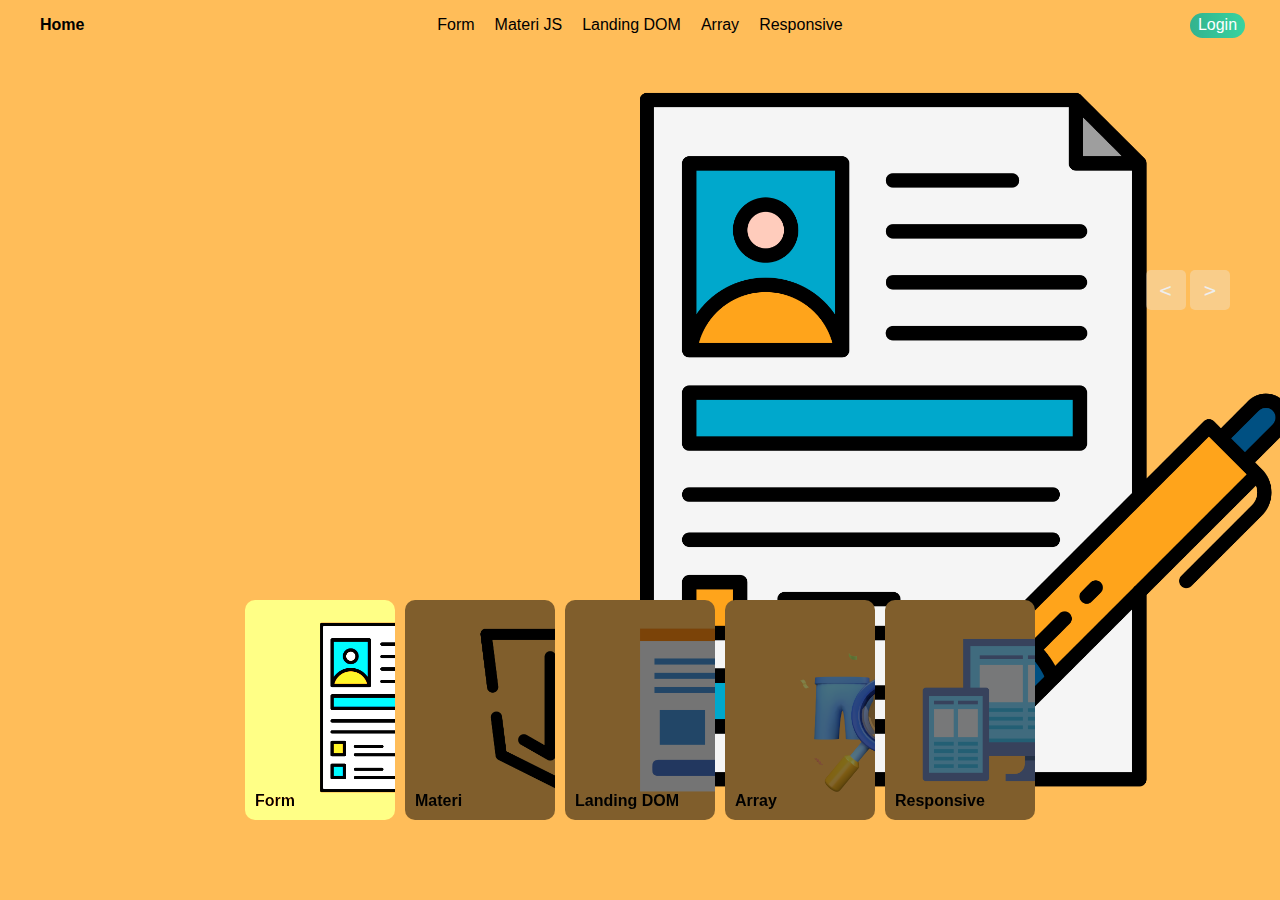
<file: index.html>
<!DOCTYPE html>
<html lang="en">
<head>
    <meta charset="UTF-8">
    <meta name="viewport" content="width=device-width, initial-scale=1.0">
    <link rel="stylesheet" href="css/style.css">
    <title>Home</title>
</head>
<body>
    <header>
        <div class="tugas" id="tugas"><a href="index.html">Home</a></div>
        <ul class="menu">
            <li><a href="form.html">Form</a></li>
            <li><a href="materi.html">Materi JS</a></li>
            <li><a href="landingdom.html">Landing DOM</a></li>
            <li><a href="productapi.html">Array</a></li>
            <li><a href="product-responsive.html">Responsive</a></li>
        </ul>
        <div class="login" id="login">
            <a href="login-responsive.html"><input type="submit" value="Login" class="btn"></a>
        </div>
    </header>

    <div class="slider">
        <div class="list">
            <div class="item active">
                <img src="img/bg-form.png" alt="">
                <div class="content">
                    <p>halaman</p>
                    <h2>Formulir</h2>
                    <p>
                        Halaman formulir yang berisi beberapa kolom registrasi yang termasuk di dalam penugasan Tugas P6 <br>
                        <br>
                        <a href="form.html" style="text-decoration: none;"> Selengkapnya >></a>
                    </p>
                </div>
            </div>

            <div class="item">
                <img src="img/bg-materi.png" alt="">
                <div class="content">
                    <p>halaman</p>
                    <h2>Materi JS</h2>
                    <p>
                        Halaman Materi yang berisi rangkuman materi mengenai JavaScript pada penyampaian materi <br>
                        <br>
                        <a href="materi.html" style="text-decoration: none;"> Selengkapnya >></a>
                    </p>
                </div>
            </div>

            <div class="item">
                <img src="img/bg-landing.png" alt="">
                <div class="content">
                    <p>halaman</p>
                    <h2>Landing DOM</h2>
                    <p>
                        Halaman Landing DOM yang berisi tampilan landing page sebagai implementasi dari materi JavaScript DOM untuk tugas P7<br>
                        <br>
                        <a href="landingdom.html" style="text-decoration: none;"> Selengkapnya >></a>
                    </p>
                </div>
            </div>


            <div class="item">
                <img src="img/bg-produk.png" alt="">
                <div class="content">
                    <p>halaman</p>
                    <h2>Array</h2>
                    <p>
                        Halaman Array yang berisi data list produk yang ditambahkan dan ditampilkan dengan bantuan API untuk tugas P8 <br>
                        <br>
                        <a href="productapi.html" style="text-decoration: none;"> Selengkapnya >></a>
                    </p>
                </div>
            </div>

            <div class="item">
                <img src="img/bg-responsive.png" alt="">
                <div class="content">
                    <p>halaman</p>
                    <h2>Responsive</h2>
                    <p>
                        Halaman Responsive yang berisi tampilan halaman website dengan kemampuan responsive dalam beberapa ukuran layar untuk tugas P9 <br>
                        <br>
                        <a href="product-responsive.html" style="text-decoration: none;"> Selengkapnya >></a>
                    </p>
                </div>
            </div>
        </div>

        <div class="arrows">
            <button id="prev"></button>
            <button id="next"></button>
        </div>

        <div class="thumbnail">
            <div class="item active">
                <img src="img/bg-form.png" alt="">
                <div class="content">
                    Form
                </div>
            </div>
            <div class="item">
                <img src="img/bg-materi.png" alt="">
                <div class="content">
                    Materi
                </div>
            </div>
            <div class="item">
                <img src="img/bg-landing.png" alt="">
                <div class="content">
                    Landing DOM
                </div>
            </div>
            <div class="item">
                <img src="img/bg-produk.png" alt="">
                <div class="content">
                    Array
                </div>
            </div>
            <div class="item">
                <img src="img/bg-responsive.png" alt="">
                <div class="content">
                    Responsive
                </div>
            </div>
        </div>
    </div>
</body>

<script src="js/script.js"></script>
</html>
</file>
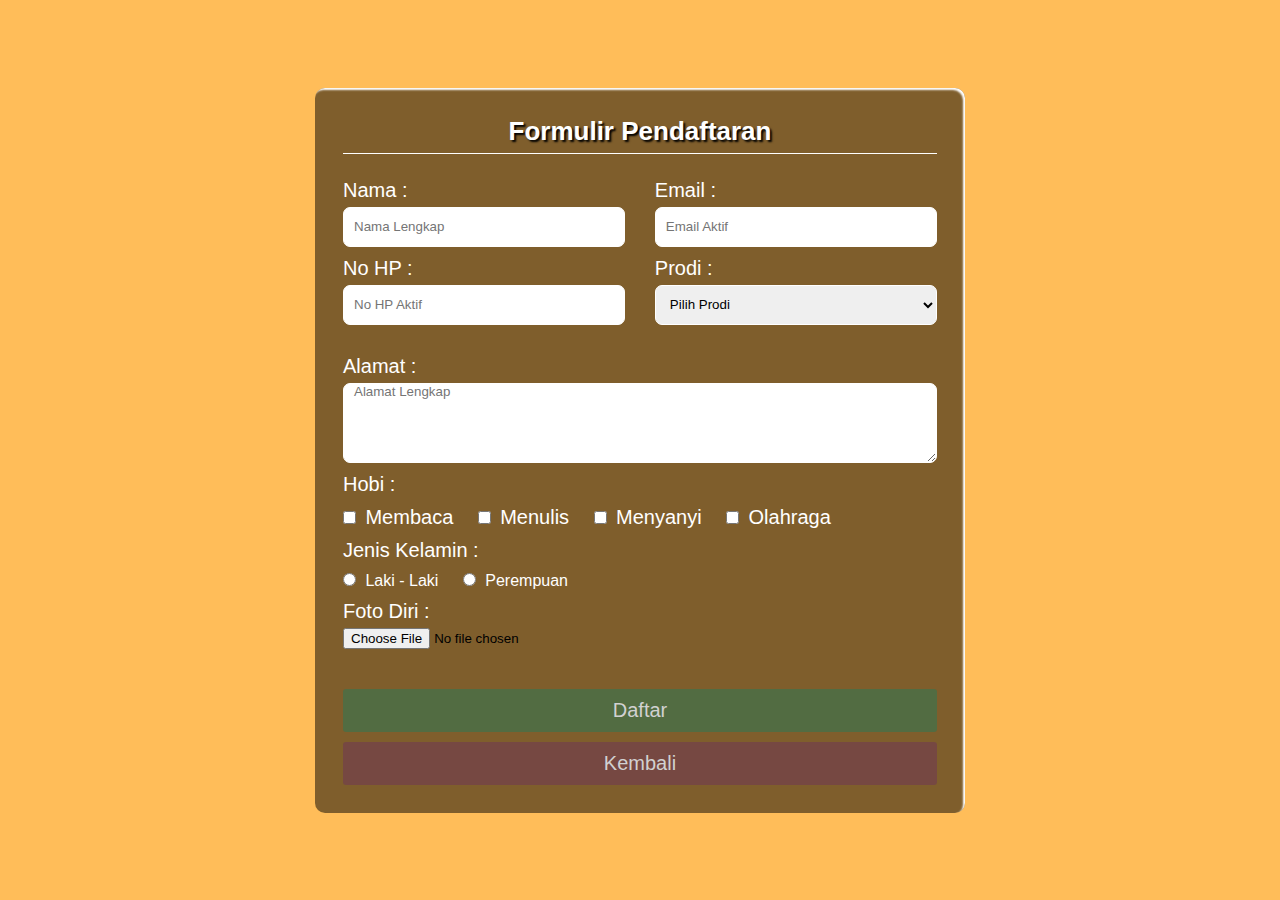
<file: form.html>
<!DOCTYPE html>
<html lang="en">
<head>
    <meta charset="UTF-8">
    <meta name="viewport" content="width=device-width, initial-scale=1.0">
    <link rel="stylesheet" href="css/form.css">
    <title>Formulir</title>
</head>
<body>
    <div class="container">
        <h1 class="form-title">Formulir Pendaftaran</h1>
        <form action="index.html" method="get">
            <div class="main-user-info">
                <div class="user-input-box">
                    <label for="nama">Nama :</label> <br>
                    <input type="text" placeholder="Nama Lengkap">
                </div>

                <div class="user-input-box">
                    <label for="email">Email :</label> <br>
                    <input type="text" placeholder="Email Aktif">
                </div>
                
                <div class="user-input-box">
                    <label for="nohp">No HP :</label> <br>
                    <input type="text" placeholder="No HP Aktif">
                </div>

                <div class="user-input-box">
                    <label for="prodi">Prodi :</label> <br>
                    <select id="prodi" name="prodi">
                      <option value="" disabled selected>Pilih Prodi</option>
                      <option value="nilai1">Teknik Informatika</option>
                      <option value="nilai2">Sistem Informasi</option>
                    </select>
                </div>        
            </div>
            
            <div class="alamat-input-box">
                <label for="alamat">Alamat :</label> <br>
                <textarea name="alamat" id="" cols="30" rows="5" placeholder="Alamat Lengkap"></textarea>
            </div>

            <div class="hobi-input-box">
                <label for="hobi">Hobi :</label> <br>
                <div class="hobi-category">
                    <input type="checkbox" name="membaca"> 
                    <label for="hobi1">Membaca</label> 
                    <input type="checkbox" name="menulis"> 
                    <label for="hobi1">Menulis</label> 
                    <input type="checkbox" name="menyanyi"> 
                    <label for="hobi1">Menyanyi</label> 
                    <input type="checkbox" name="olahraga"> 
                    <label for="hobi1">Olahraga</label> 
                </div>
            </div>
            
            <div class="gender-user-info">
                <span class="gender-title">Jenis Kelamin :</span>
                <div class="gender-category">
                    <input type="radio" name="gender" id="male">
                    <label for="male">Laki - Laki</label>
                    <input type="radio" name="gender" id="female">
                    <label for="female">Perempuan</label>
                </div>
            </div>

            <div class="foto-input-box">
                <label for="foto">Foto Diri :</label> <br>
                <input type="file">
            </div>

            <div class="form-submit-btn">
                <input type="submit" value="Daftar">
            </div>

            <div class="form-cancel-btn">
                <a href="index.html"><input type="submit" value="Kembali"></a>
            </div>
        </form>
    </div>
</body>
</html>
</file>
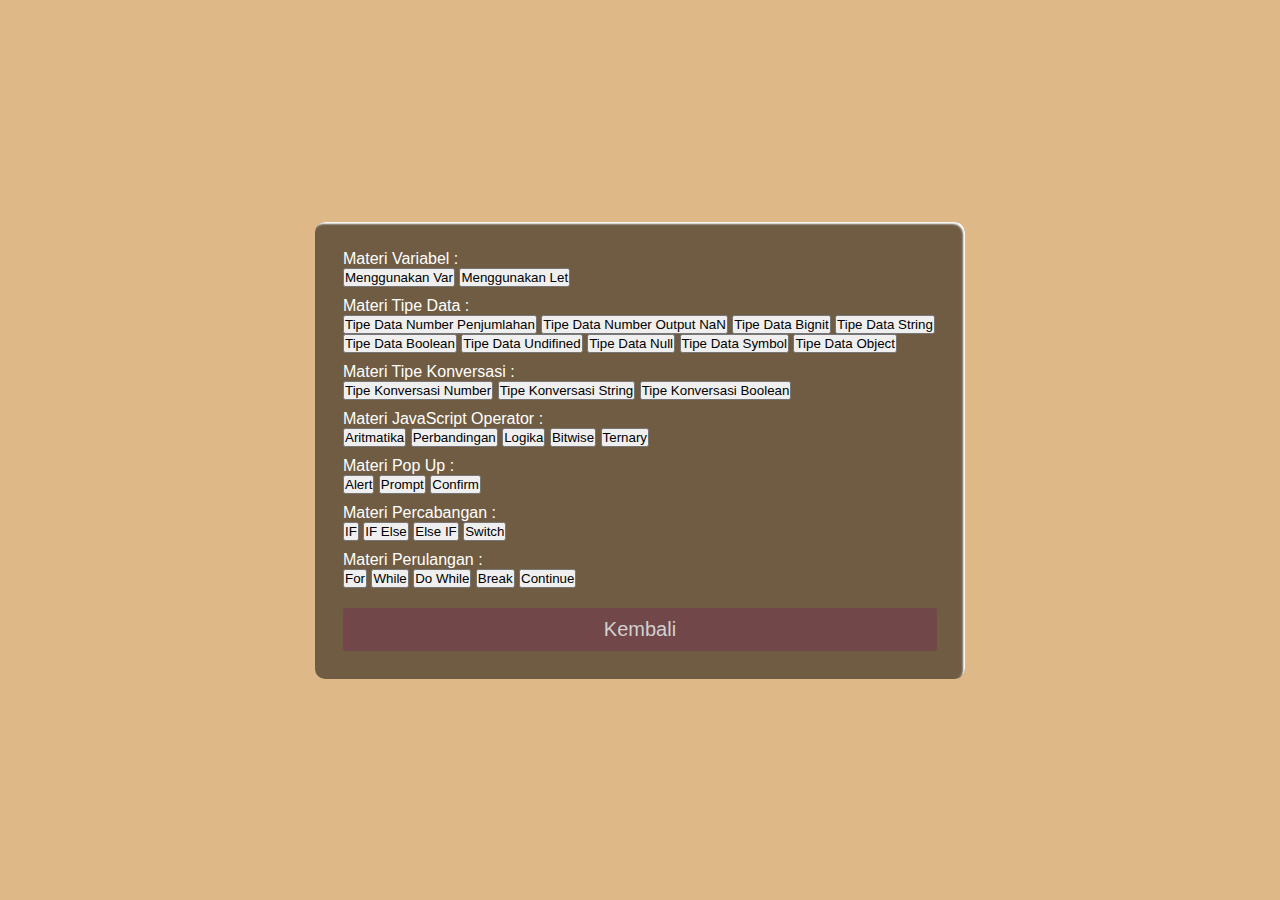
<file: jsdasar.html>
<!DOCTYPE html>
<html lang="en">
<head>
    <meta charset="UTF-8">
    <meta name="viewport" content="width=device-width, initial-scale=1.0">
    <link rel="stylesheet" href="css/materi6.css">
    <title>Materi 6</title>
</head>
<body>
    <div class="container">
        <div class="content">
            <div class="materi">
                <label for="variabel">Materi Variabel :</label> <br>
                <button id="var">Menggunakan Var</button>
                <button id="let">Menggunakan Let</button>
            </div>

            <div class="materi">
                <label for="variabel">Materi Tipe Data :</label> <br>
                <button id="penjumlahan"> Tipe Data Number Penjumlahan</button> 
                <button id="infinity"> Tipe Data Number Output NaN</button> 
                <button id="bignit"> Tipe Data Bignit</button> 
                <button id="string"> Tipe Data String</button> 
                <button id="boolean"> Tipe Data Boolean</button> 
                <button id="undifined"> Tipe Data Undifined</button> 
                <button id="null"> Tipe Data Null</button> 
                <button id="symbol"> Tipe Data Symbol</button> 
                <button id="object"> Tipe Data Object</button> 
            </div>

            <div class="materi">
                <label for="variabel">Materi Tipe Konversasi :</label> <br>
                <button id="kon-number"> Tipe Konversasi Number</button> 
                <button id="kon-string"> Tipe Konversasi String</button> 
                <button id="kon-boolean"> Tipe Konversasi Boolean</button> 
            </div>

            <div class="materi">
                <label for="variabel">Materi JavaScript Operator :</label> <br>
                <button id="aritmatika"> Aritmatika</button> 
                <button id="perbandingan"> Perbandingan</button> 
                <button id="logika"> Logika</button> 
                <button id="bitwise"> Bitwise</button> 
                <button id="ternary"> Ternary</button> 
            </div>

            <div class="materi">
                <label for="variabel">Materi Pop Up :</label> <br>
                <button id="alert"> Alert</button> 
                <button id="prompt"> Prompt</button> 
                <button id="confirm"> Confirm</button> 
            </div>

            <div class="materi">
                <label for="variabel">Materi Percabangan :</label> <br>
                <button id="if"> IF</button> 
                <button id="if-else"> IF Else</button> 
                <button id="else-if"> Else IF</button> 
                <button id="switch"> Switch</button> 
            </div>

            <div class="materi">
                <label for="variabel">Materi Perulangan :</label> <br>
                <button id="for"> For</button> 
                <button id="while"> While</button> 
                <button id="do-while"> Do While</button> 
                <button id="break"> Break</button> 
                <button id="continue"> Continue</button> 
            </div>
        </div>
        
        <div class="form-cancel-btn">
            <a href="materi.html"><input type="submit" value="Kembali"></a>
        </div>
    </div>
</body>
<script src="js/materi6.js"></script>
</html>
</file>
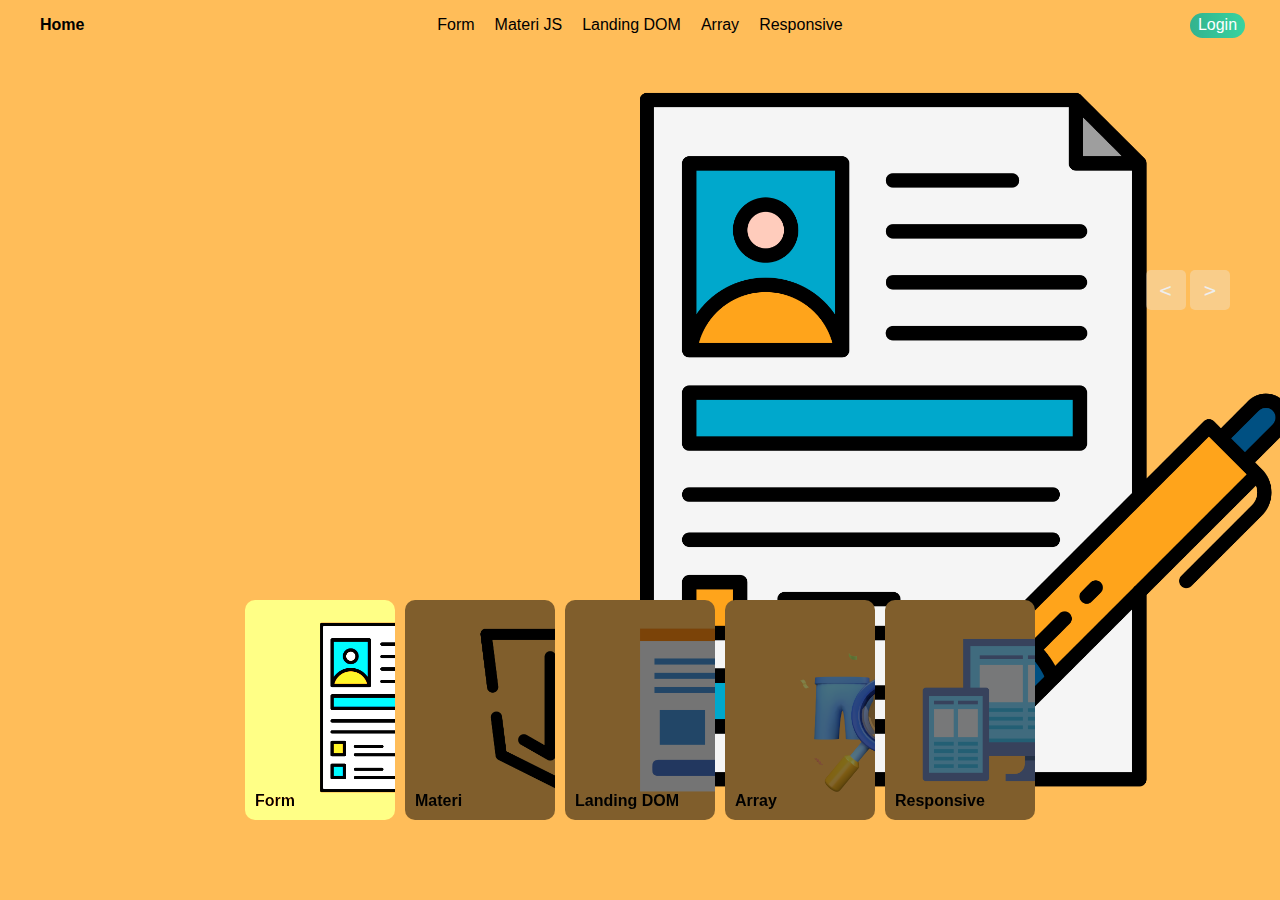
<file: landingdom.html>
<!DOCTYPE html>
<html lang="en">
<head>
    <meta charset="UTF-8">
    <meta name="viewport" content="width=device-width, initial-scale=1.0">
    <link rel="stylesheet" href="css/style.css">
    <title>Home</title>
</head>
<body>
    <header>
        <div class="tugas" id="tugas"><a href="index.html">Home</a></div>
        <ul class="menu">
            <li><a href="form.html">Form</a></li>
            <li><a href="materi.html">Materi JS</a></li>
            <li><a href="landingdom.html">Landing DOM</a></li>
            <li><a href="productapi.html">Array</a></li>
            <li><a href="product-responsive.html">Responsive</a></li>
        </ul>
        <div class="login" id="login">
            <a href="login-responsive.html"><input type="submit" value="Login" class="btn"></a>
        </div>
    </header>

    <div class="slider">
        <div class="list">
            <div class="item active">
                <img src="img/bg-form.png" alt="">
                <div class="content">
                    <p>halaman</p>
                    <h2>Formulir</h2>
                    <p>
                        Halaman formulir yang berisi beberapa kolom registrasi yang termasuk di dalam penugasan Tugas P6 <br>
                        <br>
                        <a href="form.html" style="text-decoration: none;"> Selengkapnya >></a>
                    </p>
                </div>
            </div>

            <div class="item">
                <img src="img/bg-materi.png" alt="">
                <div class="content">
                    <p>halaman</p>
                    <h2>Materi JS</h2>
                    <p>
                        Halaman Materi yang berisi rangkuman materi mengenai JavaScript pada penyampaian materi <br>
                        <br>
                        <a href="materi.html" style="text-decoration: none;"> Selengkapnya >></a>
                    </p>
                </div>
            </div>

            <div class="item">
                <img src="img/bg-landing.png" alt="">
                <div class="content">
                    <p>halaman</p>
                    <h2>Landing DOM</h2>
                    <p>
                        Halaman Landing DOM yang berisi tampilan landing page sebagai implementasi dari materi JavaScript DOM untuk tugas P7<br>
                        <br>
                        <a href="landingdom.html" style="text-decoration: none;"> Selengkapnya >></a>
                    </p>
                </div>
            </div>


            <div class="item">
                <img src="img/bg-produk.png" alt="">
                <div class="content">
                    <p>halaman</p>
                    <h2>Array</h2>
                    <p>
                        Halaman Array yang berisi data list produk yang ditambahkan dan ditampilkan dengan bantuan API untuk tugas P8 <br>
                        <br>
                        <a href="productapi.html" style="text-decoration: none;"> Selengkapnya >></a>
                    </p>
                </div>
            </div>

            <div class="item">
                <img src="img/bg-responsive.png" alt="">
                <div class="content">
                    <p>halaman</p>
                    <h2>Responsive</h2>
                    <p>
                        Halaman Responsive yang berisi tampilan halaman website dengan kemampuan responsive dalam beberapa ukuran layar untuk tugas P9 <br>
                        <br>
                        <a href="product-responsive.html" style="text-decoration: none;"> Selengkapnya >></a>
                    </p>
                </div>
            </div>
        </div>

        <div class="arrows">
            <button id="prev"></button>
            <button id="next"></button>
        </div>

        <div class="thumbnail">
            <div class="item active">
                <img src="img/bg-form.png" alt="">
                <div class="content">
                    Form
                </div>
            </div>
            <div class="item">
                <img src="img/bg-materi.png" alt="">
                <div class="content">
                    Materi
                </div>
            </div>
            <div class="item">
                <img src="img/bg-landing.png" alt="">
                <div class="content">
                    Landing DOM
                </div>
            </div>
            <div class="item">
                <img src="img/bg-produk.png" alt="">
                <div class="content">
                    Array
                </div>
            </div>
            <div class="item">
                <img src="img/bg-responsive.png" alt="">
                <div class="content">
                    Responsive
                </div>
            </div>
        </div>
    </div>
</body>

<script src="js/script.js"></script>
</html>
</file>
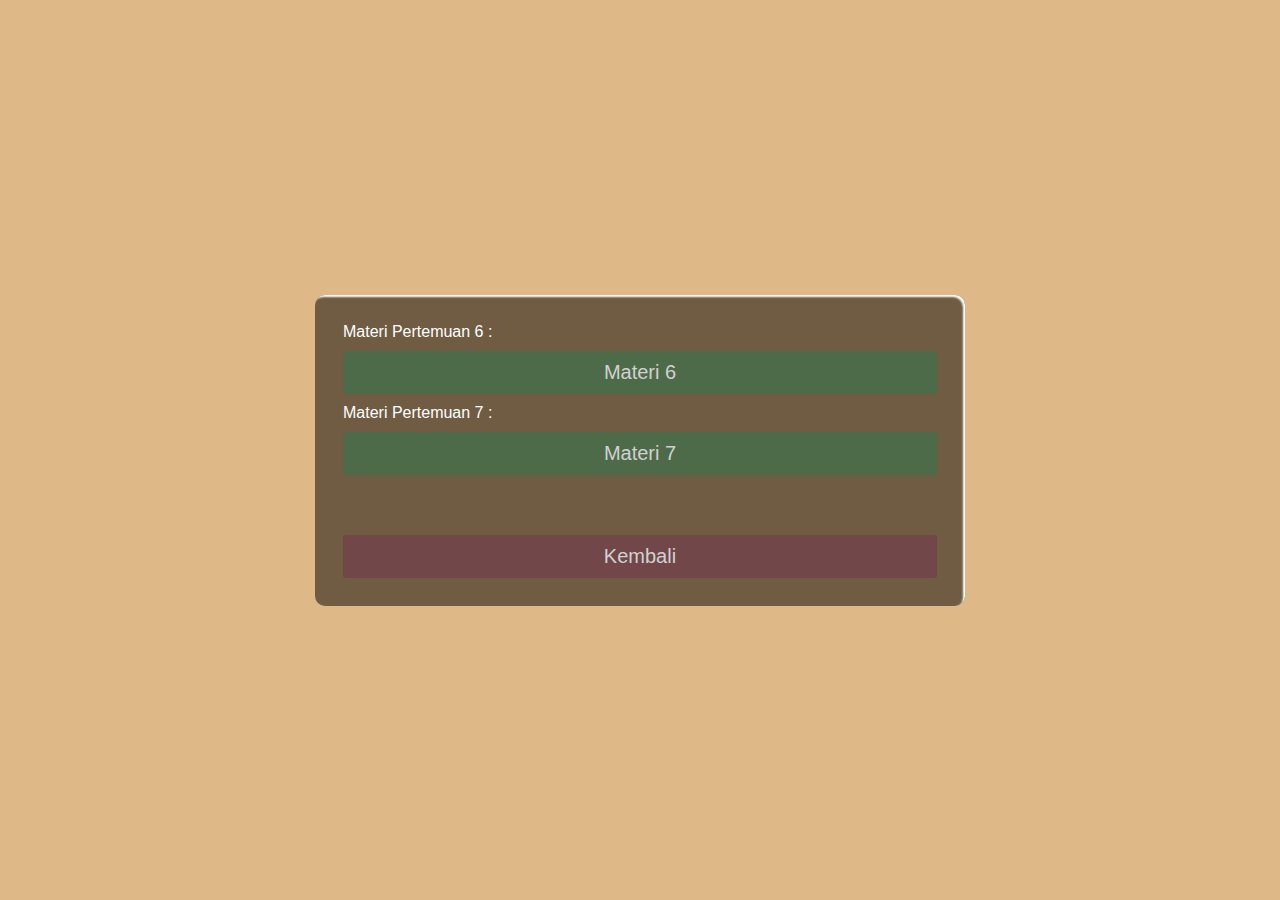
<file: materi.html>
<!DOCTYPE html>
<html lang="en">
<head>
    <meta charset="UTF-8">
    <meta name="viewport" content="width=device-width, initial-scale=1.0">
    <link rel="stylesheet" href="css/materi.css">
    <title>Materi</title>
</head>
<body>
    <div class="container">
        <div class="content">
            <div class="materi">
                <label for="materi6">Materi Pertemuan 6 :</label>
                <div class="form-submit-btn">
                    <a href="jsdasar.html"><input type="submit" value="Materi 6"></a>

                    <label for="materi7">Materi Pertemuan 7 :</label>
                    <a href="materi7.html"><input type="submit" value="Materi 7"></a>
                </div>
            </div>
        </div>

        <div class="form-cancel-btn">
            <a href="index.html"><input type="submit" value="Kembali"></a>
        </div>
    </div>
</body>
</html>
</file>
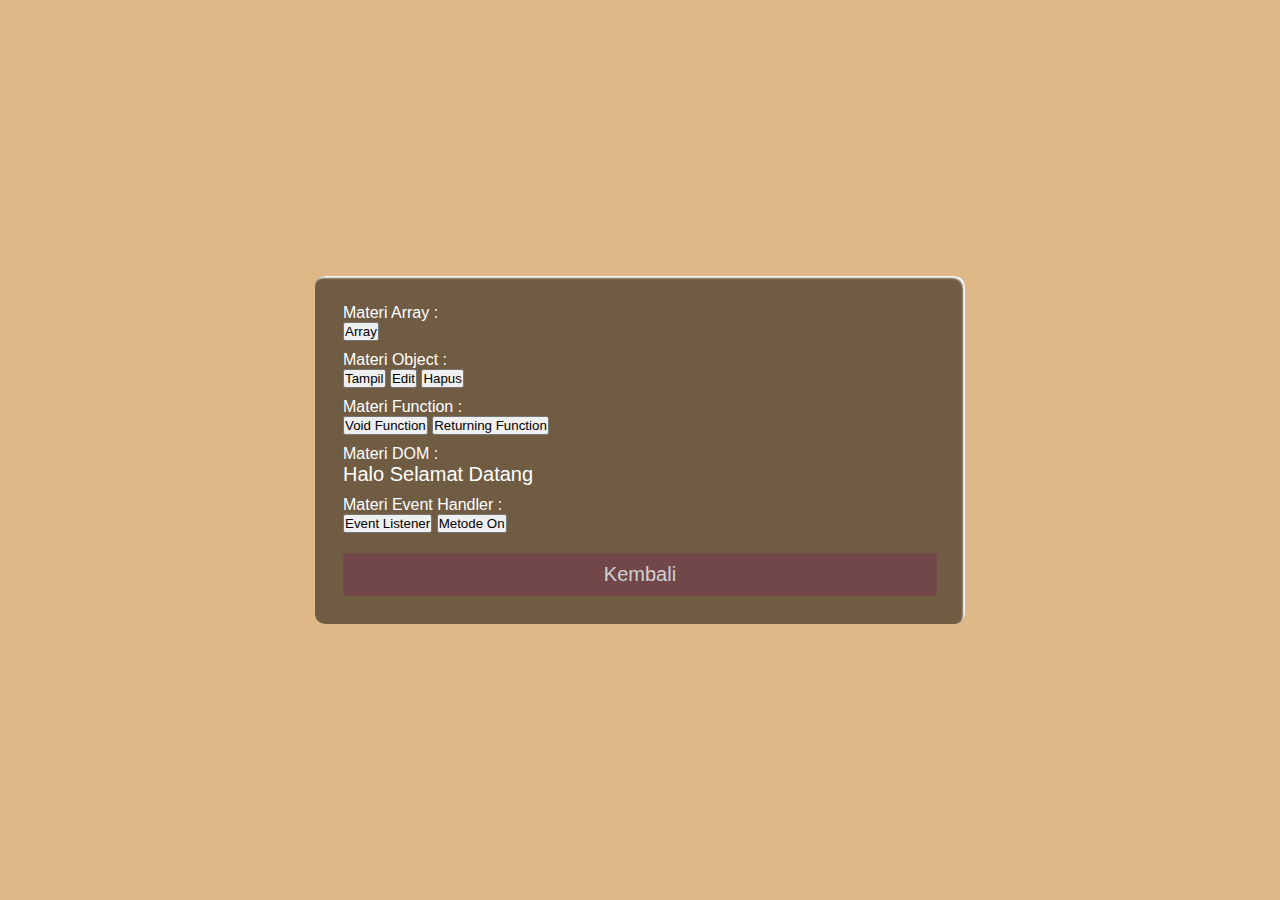
<file: materi7.html>
<!DOCTYPE html>
<html lang="en">
<head>
    <meta charset="UTF-8">
    <meta name="viewport" content="width=device-width, initial-scale=1.0">
    <link rel="stylesheet" href="css/materi7.css">
    <title>Materi 7</title>
</head>
<body>
    <div class="container">
        <div class="content">
            <div class="materi">
                <label for="array">Materi Array :</label> <br>
                <button id="array">Array</button>
            </div>

            <div class="materi">
                <label for="object">Materi Object :</label> <br>
                <button id="tampil-object">Tampil</button>
                <button id="edit-object">Edit</button>
                <button id="hapus-object">Hapus</button>
            </div>

            <div class="materi">
                <label for="function">Materi Function :</label> <br>
                <button id="void">Void Function</button>
                <button id="return">Returning Function</button>
            </div>

            <div class="materi">
                <label for="dom">Materi DOM :</label>
                <p id="dom"></p>
            </div>

            <div class="materi">
                <label for="event-handler">Materi Event Handler :</label> <br>
                <button id="event-handler1">Event Listener</button>
                <button id="event-handler2">Metode On</button>
            </div>
        </div>
        
        <div class="form-cancel-btn">
            <a href="materi.html"><input type="submit" value="Kembali"></a>
        </div>
    </div>
</body>
<script src="js/materi7.js"></script>
</html>
</file>
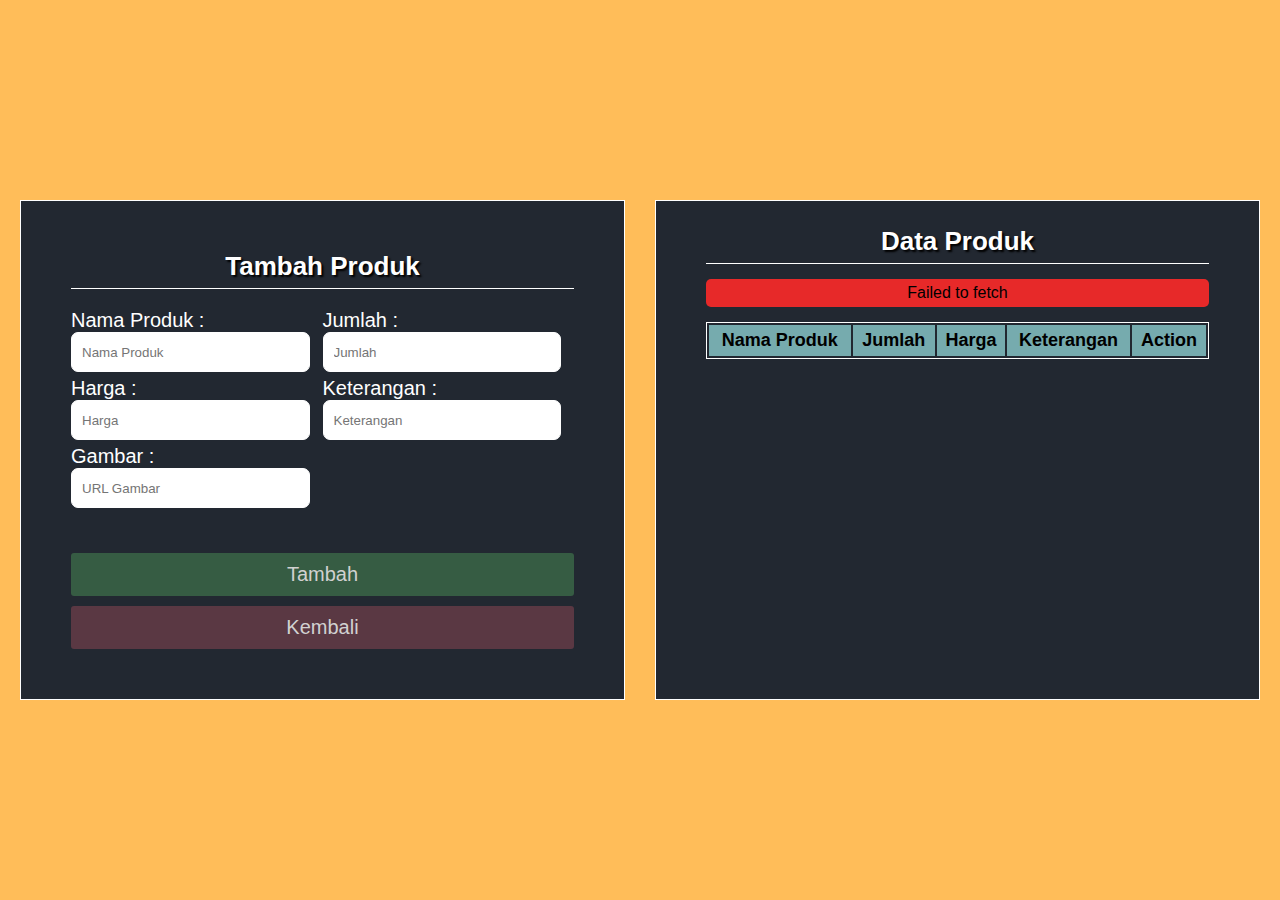
<file: product-responsive.html>
<!DOCTYPE html>
<html lang="en">
<head>
    <meta charset="UTF-8">
    <meta name="viewport" content="width=device-width, initial-scale=1.0">
    <link rel="stylesheet" href="css/product-responsive.css">
    <title>Tambah Produk</title>
</head>
<body>
    <div class="container">
        <div class="content">
            <div class="right-konten">
                <div class="tambah-data">
                    <h1 class="form-title">Tambah Produk</h1>
                    <form action="" onsubmit="tambah_data(event)">
                        <div class="main-user-info">
                            <div class="user-input-box">
                                <label for="nama_produk">Nama Produk :</label> <br>
                                <input type="text" name="nama_produk" id="nama_produk" placeholder="Nama Produk">
                            </div>
                            
                            <div class="user-input-box">
                                <label for="jumlah">Jumlah :</label> <br>
                                <input type="text" name="jumlah" id="jumlah" placeholder="Jumlah">
                            </div>
            
                            <div class="user-input-box">
                                <label for="harga">Harga :</label> <br>
                                <input type="text" name="harga" id="harga" placeholder="Harga">
                            </div>  
                            
                            <div class="user-input-box">
                                <label for="keterangan">Keterangan :</label> <br>
                                <input type="text" name="keterangan" id="keterangan" placeholder="Keterangan">
                            </div>

                            <div class="user-input-box">
                                <label for="gambar">Gambar :</label> <br>
                                <input type="text" name="gambar" id="gambar" placeholder="URL Gambar">
                            </div>
                        </div>
                        <div class="form-submit-btn">
                            <input type="submit" value="Tambah">
                        </div>
                    </form>
                    <div class="form-cancel-btn">
                        <a href="productarray.html"><input type="submit" value="Kembali"></a>
                    </div>
                </div>


                <div class="edit-data">
                    <h1 class="form-title3"> Edit Data Produk </h1>
                    <form action="" onsubmit="update_data(event)">
                        <div class="main-edit-info">
                            <input type="hidden" id="id_produk">
    
                            <div class="user-edit-box">
                                <label for="nama_produk"> Nama Produk :</label> <br>
                                <input type="text" name="nama_produk" id="edit_nama_produk" required>
                            </div>
                            
                            <div class="user-edit-box">
                                <label for="jumlah"> Jumlah :</label> <br>
                                <input type="number" name="jumlah" id="edit_jumlah" min="0" required> 
                            </div>
                            
                            <div class="user-edit-box">
                                <label for="harga"> Harga :</label> <br>
                                <input type="number" name="harga" id="edit_harga" min="0" required>
                            </div>
    
                            <div class="user-edit-box">
                                <label for="harga"> Keterangan :</label> <br>
                                <input type="text" name="keterangan" id="edit_keterangan" min="0" required>
                            </div>

                            <div class="user-edit-box">
                                <label for="harga"> Gambar :</label> <br>
                                <input type="text" name="gambar" id="edit_gambar" required>
                            </div>
                        </div>

                        <div class="form-submit-btn">
                            <input type="submit" value="Update" class="button-update">
                        </div>
                    </form>
                    <div class="form-cancel-btn">
                        <a href="productarray.html"><input type="submit" value="Kembali"></a>
                    </div>
                </div>
            </div>

            <div class="left-konten">
                <h1 class="form-title2">Data Produk</h1>
                <div class="error"></div>
                <table>
                    <thead>
                        <tr>
                            <td> Nama Produk </td>
                            <td> Jumlah </td>
                            <td> Harga </td>
                            <td> Keterangan </td>
                            <td> Action </td>
                        </tr>
                    </thead>
                    <tbody id="data_produk">

                    </tbody>
                </table>
            </div>
        </div>
    </div>
</body>
<script src="js/product-responsive.js"></script>
</html>
</file>
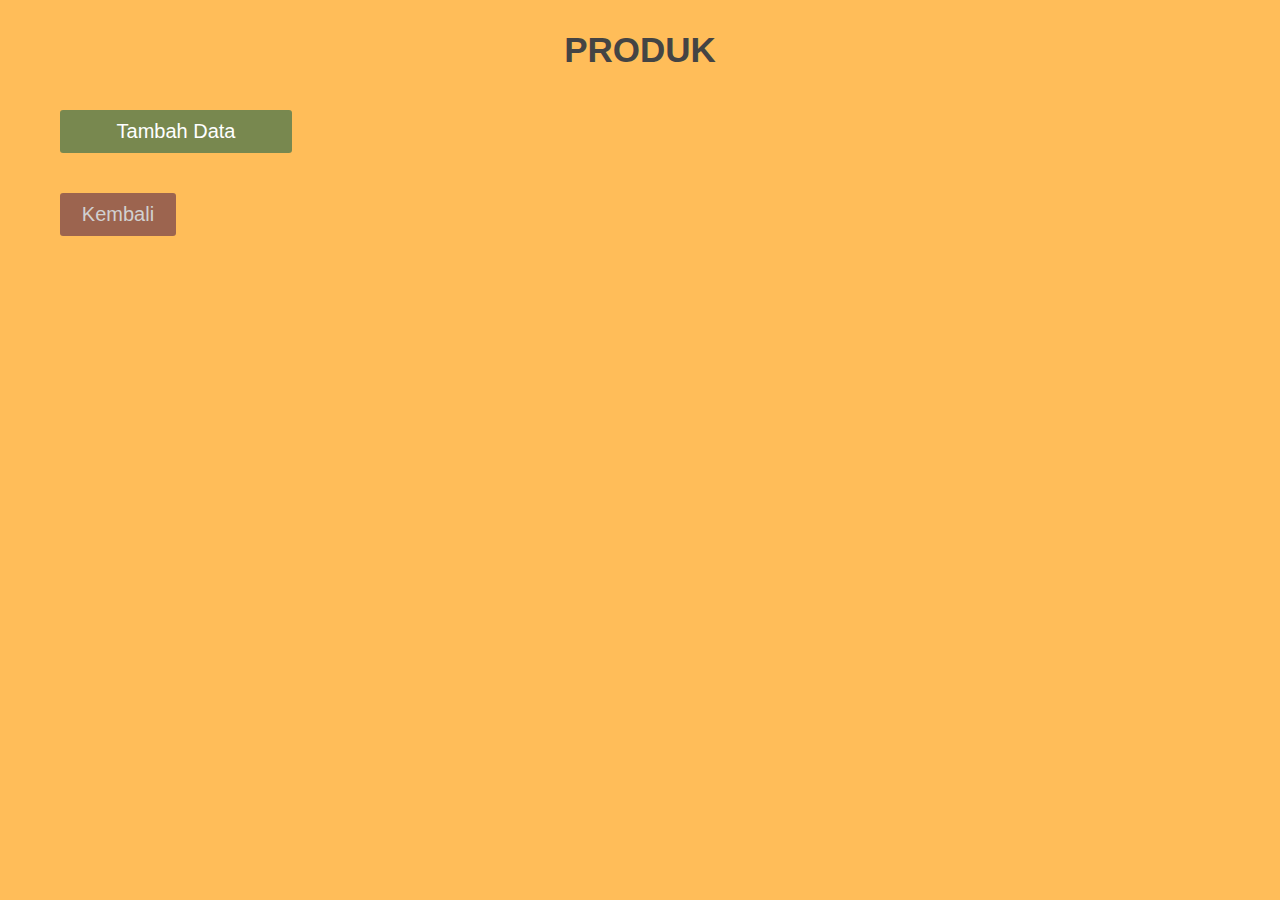
<file: productarray.html>
<!DOCTYPE html>
<html lang="en">
<head>
    <meta charset="UTF-8">
    <meta name="viewport" content="width=device-width, initial-scale=1.0">
    <link rel="stylesheet" href="css/product.css">
    <title>Product</title>
</head>
<body>
    <div class="container">
        <h3 class="title">Produk</h3>
        <div class="tambah">
            <a href="productapi.html">Tambah Data</a>
        </div>
        <div class="product-container" id="list-produk">

        </div>

        <div class="form-cancel-btn">
            <a href="index.html"><input type="submit" value="Kembali"></a>
        </div>
    </div>
</body>

<script src="js/product.js"></script>
</html>
</file>
<file: css/style.css>
body {
    font-family: 'Lucida Sans', 'Lucida Sans Regular', 'Lucida Grande', 'Lucida Sans Unicode', Geneva, Verdana, sans-serif;
    margin: 0;
    background-color: black;
    color: black;
}

header {
    width: 1200px;
    max-width: 100%;
    margin: auto;
    display: grid;
    grid-template-columns: 50px 1fr 50px;
    grid-template-rows: 50px;
    justify-content: center;
    align-items: center;
    position: relative;
    z-index: 100;
}

header .tugas a {
    text-decoration: none;
    color: black;
}

header .login a {
    display: block;
    text-decoration: none;
    color: black;
    font-size: 15px;
    transition: .3s;
}

header .login a:hover {
    color: #38d39f;
}

header .login input {
    display: block;
    width: 110%;
    height: 25px;
    border-radius: 25px;
    margin: 1rem 0;
    font-size: 16px;
    outline: none;
    border: none;
    background-image: linear-gradient(to right, #32b38f, #38d39f,  #32b38f);
    background-size: 200%;
    cursor: pointer;
    color: white;
    transition: .5s;
}

header .login input:hover {
    background-position: right;
}

header .menu {
    padding: 0;
    margin: 0;
    list-style: none;
    display: flex;
    justify-content: center;
    gap: 20px;
    font-weight: 500;
}

header .menu a {
    text-decoration: none;
    color: black;
}

.slider {
    height: 100vh;
    margin-top: -50px;
    position: relative;
}

.slider .list .item {
    position: absolute;
    inset: 0 0 0 0;
    overflow: hidden;
    opacity: 0;
    transition: .5s;
}

.slider .list .item img {
    width: 100%;
    height: 100%;
    object-fit: cover;
}

.slider .list .item::after {
    content: '';
    width: 100%;
    height: 100%;
    position: absolute;
    left: 0;
    bottom: 0;
    background-image: linear-gradient(
        to top, #000 40%, trasparent
    );
}

.slider .list .item .content {
    position: absolute;
    left: 10%;
    top: 20%;
    width: 500px;
    max-width: 80%;
    z-index: 1;
}

.slider .list .item .content p:nth-child(1) {
    text-transform: uppercase;
    letter-spacing: 10px; 
}

.slider .list .item .content p a {
    border: 2px solid black;
    color: black;
    font-weight: bold;
}

.slider .list .item .content h2 {
    font-size: 70px;
    margin: 0;
}

.slider .list .item.active {
    opacity: 1;
    z-index: 10;
}

@keyframes showContent{
    to{
        transform: translateY(0);
        filter: blur();
        opacity: 1;
    }
}

.slider .list .item.active p:nth-child(1),
.slider .list .item.active h2,
.slider .list .item.active p:nth-child(3) {
    transform: translateY(30px);
    filter: blur(20px);
    opacity: 0;
    animation: showContent .5s .7s ease-in-out 1 forwards;
}

.slider .list .item.active h2 {
    animation-delay: 1s;
}

.slider .list .item.active p:nth-child(3) {
    animation-duration: 1.3s;
}

.arrows {
    position: absolute;
    top: 30%;
    right: 50px;
    z-index: 100;
}

.arrows button {
    background-color: #eee5;
    border: none;
    font-family: monospace;
    width: 40px;
    height: 40px;
    border-radius: 5px;
    font-size: x-large;
    color: #eee;
    transition: .5s;
}

.arrows button:hover {
    background-color: #eee;
    color: black;
}

.thumbnail {
    position: absolute;
    bottom: 50px;
    z-index: 11;
    display: flex;
    gap: 10px;
    width: 100%;
    height: 250px;
    padding: 0 50px;
    box-sizing: border-box;
    overflow: auto;
    justify-content: center;
}

.thumbnail::-webkit-scrollbar {
    width: 0;
}

.thumbnail .item {
    width: 150px;
    height: 220px;
    filter: brightness(.5);
    transition: .5s;
    flex-shrink: 0;
}

.thumbnail .item img {
    width: 100%;
    height: 100%;
    object-fit: cover;
    border-radius: 10px;
}

.thumbnail .item.active {
    filter: brightness(1.5);
}

.thumbnail .item .content {
    position: absolute;
    inset: auto 10px 10px 10px;
    font-weight: bold;
}

@media screen and (max-width: 678px) {
    header .tugas {
        font-size: 15px;
    }

    header .menu a {
        font-size: 15px;
    }

    header .login {
        font-size: 15px;
    }

    .slider .thumbnail {
        justify-content: start;
        bottom: 10%;
    }

    .slider .list .item .content h2 {
        font-size: 42px;
    }

    .arrows {
        top: 10%;
    }

    header .login input {
        width: 100%;
    }
}
</file>
<file: css/form.css>
* {
    padding: 0;
    margin: 0;
    box-sizing: border-box;
    font-family: 'Lucida Sans', 'Lucida Sans Regular', 'Lucida Grande', 'Lucida Sans Unicode', Geneva, Verdana, sans-serif;
}

body {
    display: flex;
    height: 100vh;
    justify-content: center;
    align-items: center;
    background-color: #ffbd59;
    background-size: cover;
}

.container {
    width: 100%;
    max-width: 650px;
    background: rgba(0, 0, 0, 0.5);
    padding: 28px;
    border-radius: 10px;
    box-shadow: inset -2px 2px 2px white;
}

.form-title {
    font-size: 26px;
    font-weight: 600;
    text-align: center;
    padding-bottom: 6px;
    color: white;
    text-shadow: 2px 2px 2px black;
    border-bottom: solid 1px white;
}

.main-user-info {
    display: flex;
    flex-wrap: wrap;
    justify-content: space-between;
    padding: 20px 0;
}

.user-input-box:nth-child(2n) {
    justify-content: end;
}

.user-input-box {
    display: flex;
    flex-wrap: wrap;
    width: 50%;
    padding-bottom: 5px;
}

.user-input-box label {
    width: 95%;
    color: white;
    font-size: 20px;
    font-weight: 400;
    margin: 5px 0;
}

.user-input-box input {
    height: 40px;
    width: 95%;
    border-radius: 7px;
    outline: none;
    border: 1px solid white;
    padding: 0 10px;
}

.user-input-box select {
    height: 40px;
    width: 95%;
    border-radius: 7px;
    outline: none;
    border: 1px solid white;
    padding: 0 10px;
}

.alamat-input-box {
    display: flex;
    flex-wrap: wrap;
    width: 100%;
    padding-bottom: 5px;
}

.alamat-input-box label {
    width: 95%;
    color: white;
    font-size: 20px;
    font-weight: 400;
    margin: 5px 0;
}

.alamat-input-box textarea {
    height: 80px;
    width: 100%;
    border-radius: 7px;
    outline: none;
    border: 1px solid white;
    padding: 0 10px;
}

.foto-input-box {
    display: flex;
    flex-wrap: wrap;
    width: 100%;
}

.foto-input-box label {
    width: 95%;
    color: white;
    font-size: 20px;
    font-weight: 400;
    margin: 5px 0;
}

.hobi-input-box {
    display: flex;
    flex-wrap: wrap;
    width: 100%;
}

.hobi-input-box label {
    width: 95%;
    color: white;
    font-size: 20px;
    font-weight: 400;
    margin: 5px 0;
}

.hobi-category {
    margin: 5px 0;
    color: white;
}

.hobi-category label {
    padding: 0 20px 0 5px;
}

.gender-user-info {
    display: flex;
    flex-wrap: wrap;
    width: 100%;
}

.gender-title {
    width: 95%;
    color: white;
    font-size: 20px;
    font-weight: 400;
    margin: 5px 0;
}

.gender-category {
    margin: 5px 0;
    color: white;
}

.gender-category label {
    padding: 0 20px 0 5px;
}

.gender-category label,
.gender-category input,
.hobi-category label,
.hobi-category input,
.form-cancel-btn input,
.form-submit-btn input {
    cursor: pointer;
}

.form-submit-btn {
    margin-top: 40px;
}

.form-submit-btn input {
    display: block;
    width: 100%;
    margin-top: 10px;
    font-size: 20px;
    padding: 10px;
    border: none;
    border-radius: 3px;
    color: rgb(209, 209, 209);
    background: rgba(63, 114, 76, 0.7);
}

.form-submit-btn input:hover {
    background: rgba(56, 204, 93, 0.7);
    color: white;
}

.form-cancel-btn {
    margin-top: 10px;
}

.form-cancel-btn a {
    text-decoration: none;
}

.form-cancel-btn input {
    display: block;
    width: 100%;
    margin-top: 10px;
    font-size: 20px;
    padding: 10px;
    border: none;
    border-radius: 3px;
    color: rgb(209, 209, 209);
    background: rgba(114, 63, 76, 0.7);
    cursor: pointer;
}

.form-cancel-btn input:hover {
    background: red;
    color: white;
}

@media(max-width : 300px) {
    .container {
        min-width: 280px;
    }
    .user-input-box {
        margin-bottom: 12px;
        width: 100%;
    }
    .alamat-input-box {
        margin-bottom: 12px;
        width: 100%;
    }
    .foto-input-box {
        margin-bottom: 12px;
        width: 100%;
    }
    .user-input-box:nth-child(2n) {
        justify-content: space-between;
    }
    .alamat-input-box:nth-child(2n) {
        justify-content: space-between;
    }
    .foto-input-box:nth-child(2n) {
        justify-content: space-between;
    }
    .gender-category {
        display: flex;
        justify-content: space-between;
        width: 100%;
    }
    .hobi-category {
        display: flex;
        justify-content: space-between;
        width: 100%;
    }
    .main-user-info {
        max-height: 380px;
        overflow: auto;
    }
    .main-user-info::-webkit-scrollbar {
        width: 0;
    }
}
</file>
<file: css/materi6.css>
* {
    padding: 0;
    margin: 0;
    box-sizing: border-box;
    font-family: 'Lucida Sans', 'Lucida Sans Regular', 'Lucida Grande', 'Lucida Sans Unicode', Geneva, Verdana, sans-serif;
}

body {
    display: flex;
    height: 100vh;
    justify-content: center;
    align-items: center;
    background-color: burlywood;
    background-size: cover;
}

.container {
    width: 100%;
    max-width: 650px;
    background: rgba(0, 0, 0, 0.5);
    padding: 28px;
    border-radius: 10px;
    box-shadow: inset -2px 2px 2px white;
}

.container .content .materi {
    margin-bottom: 10px;
}

.container .content .materi label {
    color: white;
}

button {
    cursor: pointer;
}

.form-cancel-btn {
    margin-top: 20px;
}

.form-cancel-btn a {
    text-decoration: none;
}

.form-cancel-btn input {
    display: block;
    width: 100%;
    margin-top: 10px;
    font-size: 20px;
    padding: 10px;
    border: none;
    border-radius: 3px;
    color: rgb(209, 209, 209);
    background: rgba(114, 63, 76, 0.7);
    cursor: pointer;
}

.form-cancel-btn input:hover {
    background: red;
    color: white;
}
</file>
<file: css/materi.css>
* {
    padding: 0;
    margin: 0;
    box-sizing: border-box;
    font-family: 'Lucida Sans', 'Lucida Sans Regular', 'Lucida Grande', 'Lucida Sans Unicode', Geneva, Verdana, sans-serif;
}

body {
    display: flex;
    height: 100vh;
    justify-content: center;
    align-items: center;
    background-color: burlywood;
    background-size: cover;
}

.container {
    width: 100%;
    max-width: 650px;
    background: rgba(0, 0, 0, 0.5);
    padding: 28px;
    border-radius: 10px;
    box-shadow: inset -2px 2px 2px white;
}

.form-submit-btn input,
.form-cancel-btn input {
    cursor: pointer;
}

.container .content .materi label {
    color: white;
}

.container .content .materi .form-submit-btn input {
    display: block;
    width: 100%;
    margin-top: 10px;
    margin-bottom: 10px;
    font-size: 20px;
    padding: 10px;
    border: none;
    border-radius: 3px;
    color: rgb(209, 209, 209);
    background: rgba(63, 114, 76, 0.7);
}

.container .content .materi .form-submit-btn input:hover {
    background: rgba(56, 204, 93, 0.7);
    color: white;
}

.form-submit-btn a {
    text-decoration: none;
}

.form-cancel-btn {
    margin-top: 60px;
}

.form-cancel-btn a {
    text-decoration: none;
}

.form-cancel-btn input {
    display: block;
    width: 100%;
    margin-top: 10px;
    font-size: 20px;
    padding: 10px;
    border: none;
    border-radius: 3px;
    color: rgb(209, 209, 209);
    background: rgba(114, 63, 76, 0.7);
    cursor: pointer;
}

.form-cancel-btn input:hover {
    background: red;
    color: white;
}
</file>
<file: css/materi7.css>
* {
    padding: 0;
    margin: 0;
    box-sizing: border-box;
    font-family: 'Lucida Sans', 'Lucida Sans Regular', 'Lucida Grande', 'Lucida Sans Unicode', Geneva, Verdana, sans-serif;
}

body {
    display: flex;
    height: 100vh;
    justify-content: center;
    align-items: center;
    background-color: burlywood;
    background-size: cover;
}

.container {
    width: 100%;
    max-width: 650px;
    background: rgba(0, 0, 0, 0.5);
    padding: 28px;
    border-radius: 10px;
    box-shadow: inset -2px 2px 2px white;
}

.container .content .materi {
    margin-bottom: 10px;
}

.container .content .materi label {
    color: white;
}

button {
    cursor: pointer;
}

.form-cancel-btn {
    margin-top: 20px;
}

.form-cancel-btn a {
    text-decoration: none;
}

.form-cancel-btn input {
    display: block;
    width: 100%;
    margin-top: 10px;
    font-size: 20px;
    padding: 10px;
    border: none;
    border-radius: 3px;
    color: rgb(209, 209, 209);
    background: rgba(114, 63, 76, 0.7);
    cursor: pointer;
}

.form-cancel-btn input:hover {
    background: red;
    color: white;
}
</file>
<file: css/product-responsive.css>
* {
    padding: 0;
    margin: 0;
    box-sizing: border-box;
    font-family: 'Lucida Sans', 'Lucida Sans Regular', 'Lucida Grande', 'Lucida Sans Unicode', Geneva, Verdana, sans-serif;
}

body {
    display: flex;
    height: 100vh;
    justify-content: center;
    align-items: center;
    background-color: #ffbd59;
    background-size: cover;
}

.container {
    padding: 50px 20px;
    /* background-color: #222831; */
    background-color: #ffbd59;
    min-height: 100vh;
    display: flex;
    justify-content: center;
    align-items: center;
}

.container .content {
    display: grid;
    grid-template-columns: repeat(2, 1fr);
    grid-gap: 30px;
    justify-content: center;
    align-items: center;
    margin: 35px 0px;
}

.right-konten, .left-konten {
    background-color: #222831;
    border: 1px solid white;
    padding: 50px;
    max-height: 500px;
    min-height: 500px;
}

.left-konten {
    border: 1px solid white;
    padding: 50px;
    overflow: scroll;
}

.edit-data {
    display: none;
}

.form-title {
    font-size: 26px;
    font-weight: 600;
    text-align: center;
    padding-bottom: 6px;
    color: white;
    text-shadow: 2px 2px 2px black;
    border-bottom: solid 1px white;
}

.form-title2 {
    font-size: 26px;
    font-weight: 600;
    text-align: center;
    padding-bottom: 6px;
    color: white;
    text-shadow: 2px 2px 2px black;
    border-bottom: solid 1px white;
    margin-top: -25px;
}

.form-title3 {
    font-size: 26px;
    font-weight: 600;
    text-align: center;
    padding-bottom: 6px;
    color: white;
    text-shadow: 2px 2px 2px black;
    border-bottom: solid 1px white;
}

.main-user-info {
    display: flex;
    flex-wrap: wrap;
    justify-content: space-between;
    padding: 20px 0;
}

.main-edit-info {
    display: flex;
    flex-wrap: wrap;
    justify-content: space-between;
    padding: 20px 0;
}

.user-input-box {
    width: 50%;
    padding-bottom: 5px;
}

.user-input-box label {
    color: white;
    font-size: 20px;
    font-weight: 400;
    margin: 5px 0;
}

.user-input-box input {
    height: 40px;
    width: 95%;
    border-radius: 7px;
    outline: none;
    border: 1px solid white;
    padding: 0 10px;
}

.user-edit-box {
    width: 45%;
    padding-bottom: 5px;
}

.user-edit-box label {
    width: 100%;
    color: white;
    font-size: 20px;
    font-weight: 400;
    margin: 5px 0;
}

.user-edit-box input {
    height: 40px;
    width: 100%;
    border-radius: 7px;
    outline: none;
    border: 1px solid white;
    padding: 0 10px;
}

.form-cancel-btn input,
.form-submit-btn input {
    cursor: pointer;
}

.form-submit-btn {
    margin-top: 20px;
}

.form-submit-btn input {
    display: block;
    width: 100%;
    margin-top: 10px;
    font-size: 20px;
    padding: 10px;
    border: none;
    border-radius: 3px;
    color: rgb(209, 209, 209);
    background: rgba(63, 114, 76, 0.7);
}

.form-submit-btn input:hover {
    background: rgba(56, 204, 93, 0.7);
    color: white;
}

.form-cancel-btn {
    margin-top: 10px;
}

.form-cancel-btn a {
    text-decoration: none;
}

.form-cancel-btn input {
    display: block;
    width: 100%;
    margin-top: 10px;
    font-size: 20px;
    padding: 10px;
    border: none;
    border-radius: 3px;
    color: rgb(209, 209, 209);
    background: rgba(114, 63, 76, 0.7);
    cursor: pointer;
}

.form-cancel-btn input:hover {
    background: red;
    color: white;
}

.button {
    display: flex;
    justify-content: end;
}

.button-add, .button-update {
    width: 35%;
    background-color: #5DAE8B;
    border: 1px solid #5DAE8B;
    color: white;
    align-items: end;
}

.button-update {
    background-color: #3E6D9C;
}

.error {
    display: none;
    width: 100%;
    margin: 15px 0px;
    padding: 5px 0px;
    text-align: center;
    border-radius: 5px;
    background-color: #E72929;
}

table {
    width: 100%;
    text-align: center;
    border: 1px solid white;
}

thead {
    font-size: large;
    font-weight: bold;
    border: 1px solid black;
    background-color: #76ABAE;
}

td {
    padding: 5px;
}

tbody {
    color: white;
}

.btn {
    /* border: 1px solid black; */
    text-decoration: none;
    border-radius: 2px;
    color: white;
    margin: 0px 15px;
    padding: 4px 8px;
}
.button-edit:hover, 
.button-delete:hover, 
.button-add:hover,
.button-update:hover {
    color: black;
}

.button-edit {
    background-color: #3E6D9C;
}
.button-delete {
    background-color: #E72929;
}

@media (max-width: 250px) {
    .container {
        padding: 5px 20px;
    }
    .content {
        grid-template-columns: repeat(1, 1fr);
        grid-gap: 15px;
        overflow: auto;
    }
    .right-konten, .left-konten {
        max-height: 50%;
        min-height: 350px;
        margin: 0px;
        padding: 0px;
    }
    .right-konten {
        overflow: scroll;
    }
    .left-konten {
        /* padding: 50px 15px; */
        border: 1px solid red;
    }
    .btn {
        display: inline-block;
        margin: 2px 15px;
        padding: 4px 8px;
    }
}

@media (max-width: 400px) {
    .container {
        padding: 5px 20px;
    }
    .content {
        grid-gap: 15px;
        overflow: auto;
    }

    .left-konten {
        padding: 50px 15px;
        border: 1px solid red;
    }
    .btn {
        display: inline-block;
        margin: 2px 15px;
        padding: 4px 8px;
    }
}

@media (max-width: 576px) {
    .container {
        padding: 5px 20px;
    }
    .content {
        grid-gap: 15px;
        overflow: auto;
    }

    .user-input-box label{
        font-size: 12px;
    }

    .left-konten {
        padding: 50px 15px;
        border: 1px solid red;
    }
    .btn {
        display: inline-block;
        margin: 2px 15px;
        padding: 4px 8px;
    }
}

@media (max-width: 768px) {
    .container {
        padding: 5px 20px;
    }
    .content {
        grid-template-columns: repeat(1, 1fr);
        grid-gap: 15px;
    }

    .left-konten {
        padding: 50px 15px;
        border: 1px solid red;
    }
    .btn {
        display: inline-block;
        margin: 2px 15px;
        padding: 4px 8px;
    }
}

@media (max-width: 992px) {
    .container {
        padding: 5px 20px;
    }

    .container .content {
        grid-template-columns: repeat(1, 1fr);  
        margin-top: 500px;  
    }

    .left-konten {
        padding: 50px 15px;
        border: 1px solid red;
    }
    .btn {
        display: inline-block;
        margin: 2px 0px;
    }
}
</file>
<file: css/product.css>
* {
    font-family: 'Lucida Sans', 'Lucida Sans Regular', 'Lucida Grande', 'Lucida Sans Unicode', Geneva, Verdana, sans-serif;
    margin: 0;
    padding: 0;
    box-sizing: border-box;
    outline: none;
    border: none;
    text-decoration: none;
    transition: all .2s linear;
    text-transform: capitalize;
}

html {
    font-size: 62.5%;
    overflow-x: hidden;
}

body {
    background-color: #ffbd59;
}

.container {
    max-width: 1200px;
    margin: 0 auto;
    padding: 3rem 2rem;
}

.container .title {
    font-size: 3.5rem;
    color: #444;
    margin-bottom: 4rem;
    text-transform: uppercase;
    text-align: center;
}

.container .tambah a {
    font-size: 20px;
    text-decoration: none;
    color: white;
    cursor: pointer;
    display: block;
    width: 20%;
    margin-top: 10px;
    padding: 10px;
    border: none;
    border-radius: 3px;
    text-align: center;
    background: rgba(63, 114, 76, 0.7);
}

.container .tambah a:hover {
    background: rgba(56, 204, 93, 0.7);
    color: white;
}

.container .product-container {
    display: grid;
    grid-template-columns: repeat(auto-fit, minmax(30rem, 1fr));
    gap: 2rem;
    margin-top: 20px;
}

.container .product-container .product {
    text-align: center;
    padding: 3rem 2rem;
    background: white;
    box-shadow: 0 .5rem 1rem rgba(0, 0, 0, .1);
    outline: .1rem solid #ccc;
    outline-offset: -1.5rem;
    cursor: pointer;
}

.container .product-container .product:hover {
    outline: .2rem solid #222;
    outline-offset: 0;
}

.container .product-container .product img {
    height: 20rem;
}

.container .product-container .product:hover img {
    transform: scale(.9);
}

.container .product-container .product h3 {
    padding: 3rem 0;
    font-size: 2rem;
    color: #444;
}

.container .product-container .product h5 {
    font-size: 15px;
}

.container .product-container .product p {
    font-size: 15px;
    margin-top: 20px;
}

.container .product-container .product:hover h3 {
    color: #27ae60;
}

.container .product-container .product .price {
    font-size: 2rem;
    color: #444;
}

.form-cancel-btn {
    margin-top: 10px;
    justify-items: center;
}

.form-cancel-btn a {
    text-decoration: none;
}

.form-cancel-btn input {
    display: block;
    width: 10%;
    margin-top: 20px;
    font-size: 20px;
    padding: 10px;
    border: none;
    border-radius: 3px;
    color: rgb(209, 209, 209);
    background: rgba(114, 63, 76, 0.7);
    cursor: pointer;
}

.form-cancel-btn input:hover {
    background: red;
    color: white;
}

@media (max-width : 991px) {
    html {
        font-size: 55%;
    }
}

@media (max-width : 768px) {
    .product-preview .preview {
        height: 30rem;
    }

    .tambah {
        width: 100%;
    }

    .form-cancel-btn input {
        width: 20%;
    }
}

@media (max-width : 450px) {
    html {
        font-size: 50%;
    }

    .tambah {
        width: 150%;
    }

    .form-cancel-btn input {
        width: 50%;
    }
}
</file>
